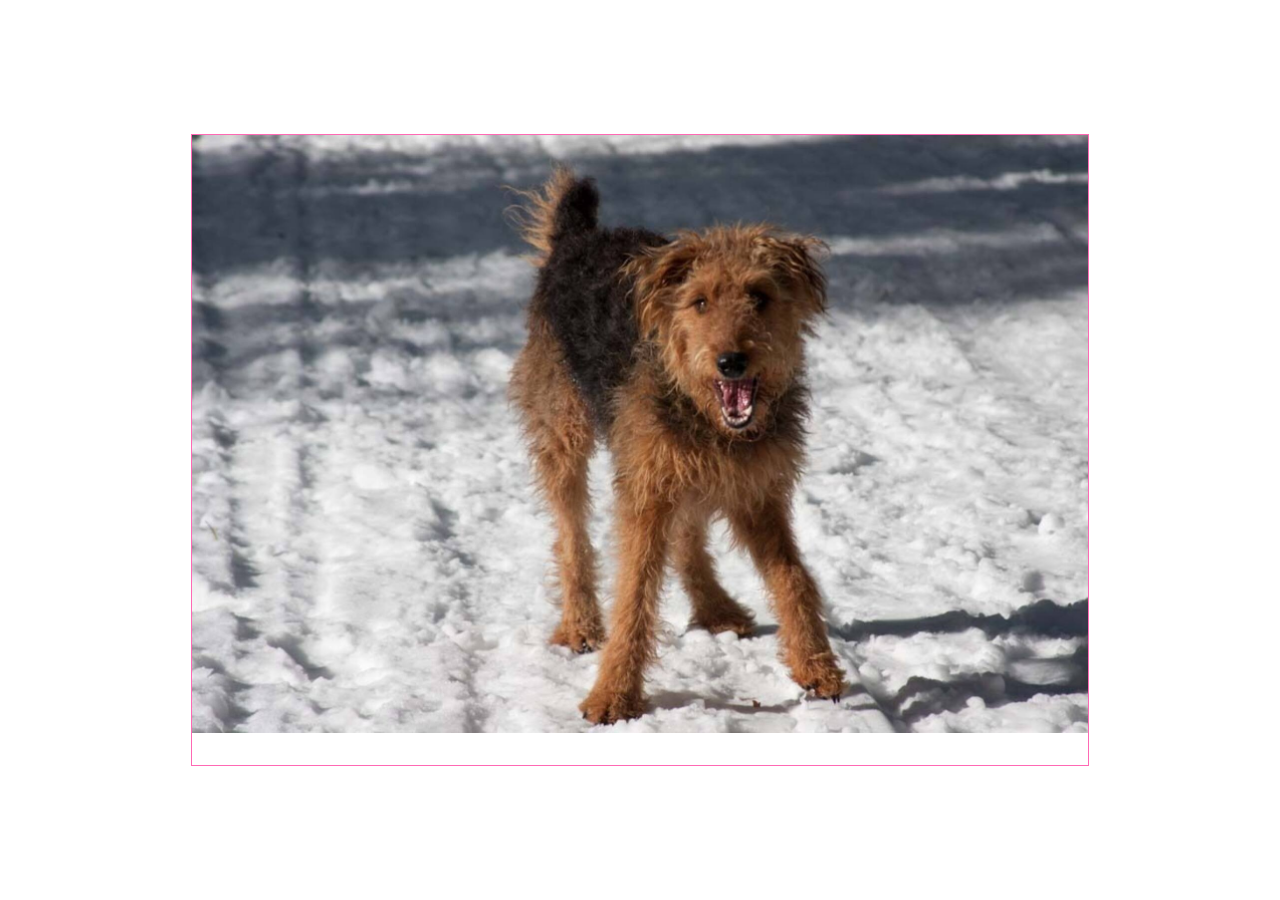
<file: src/Chapter 1/01_01b/index.html>
<!doctype html>
<html lang="en-US">

<head>
  <meta charset="utf-8" />
  <meta name="viewport" content="width=device-width, initial-scale=1.0" />
  <title>Modern image markup</title>
  <link href="style.css" rel="stylesheet" type="text/css" />
</head>

<body>
  <main class="container">
    <article class="content">
      <img src="../../assets/images/snow-dog.jpg" alt="A terrier standing in the snow, ready to play." width="1800" height="1200" loading="lazy" />
    </article>
  </main>
</body>

</html>
</file>
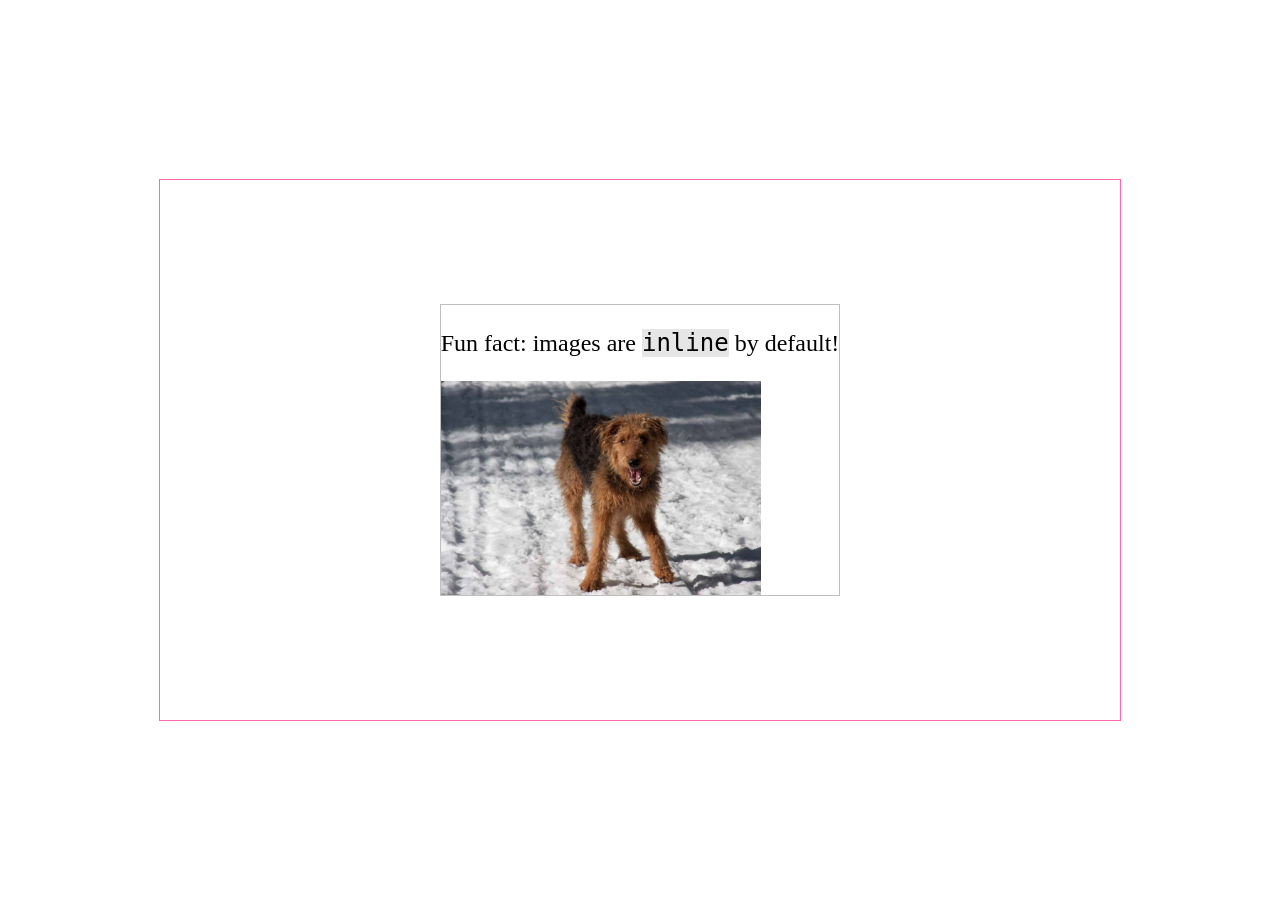
<file: src/Chapter 1/01_02b/index.html>
<!doctype html>
<html lang="en-US">

<head>
  <meta charset="utf-8" />
  <meta name="viewport" content="width=device-width, initial-scale=1.0" />
  <title>Removing the space under an image</title>
  <link href="style.css" rel="stylesheet" type="text/css" />
</head>

<body>
  <main class="container">
    <article class="content">
      
      <div class="image-box">
        <p>Fun fact: images are <code>inline</code> by default!</p>
        <img src="../../assets/images/snow-dog.jpg" alt="A terrier standing in the snow, ready to play" width="1800"
        height="1200" loading="lazy" />
      </div>
    </article>
  </main>
</body>

</html>
</file>
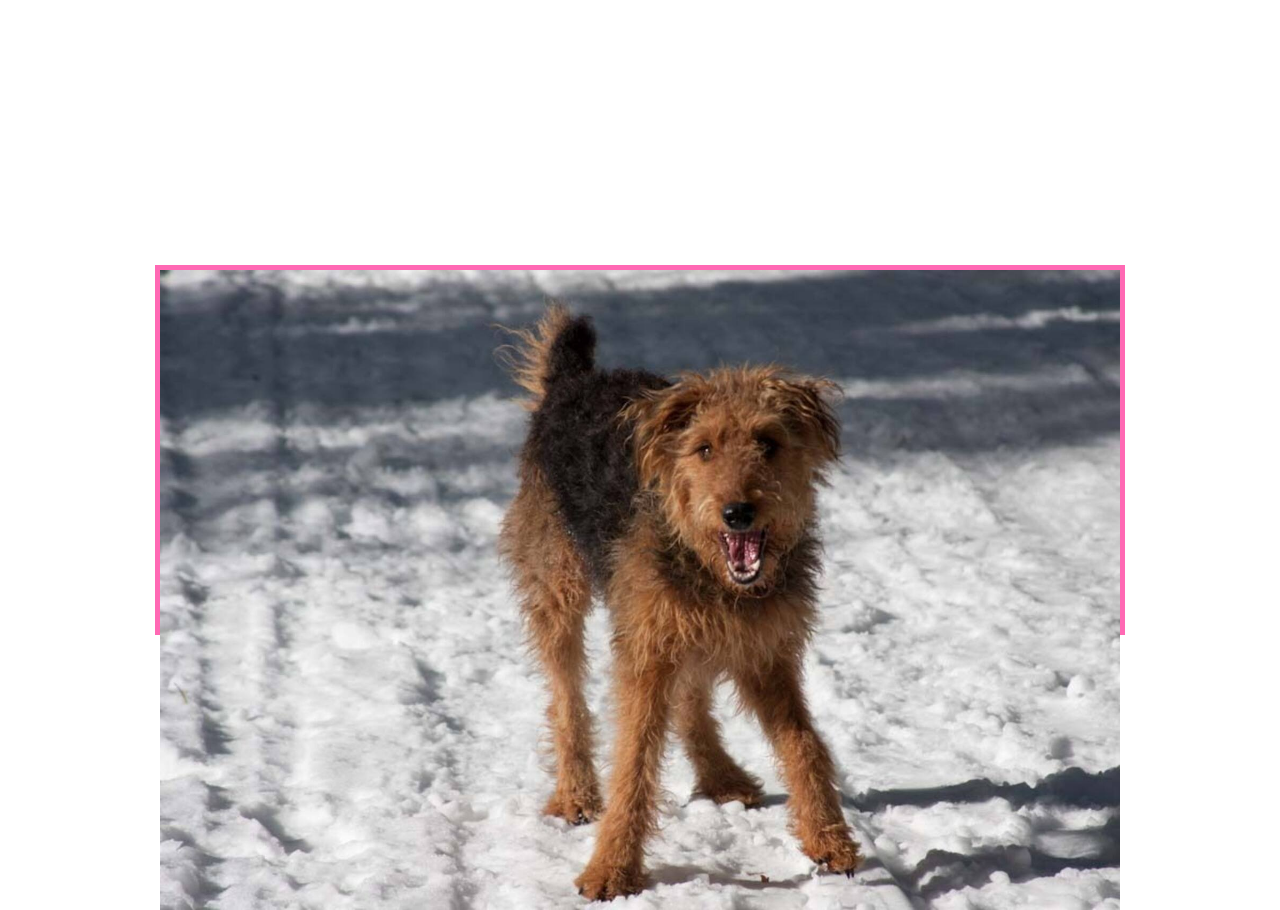
<file: src/Chapter 1/01_03b/index.html>
<!doctype html>
<html lang="en-US">

<head>
  <meta charset="utf-8" />
  <meta name="viewport" content="width=device-width, initial-scale=1.0" />
  <title>Fitting and positioning an image inside any container</title>
  <link href="style.css" rel="stylesheet" type="text/css" />
</head>

<body>
  <main class="container">
    <article class="content">
      <img src="../../assets/images/snow-dog.jpg" alt="A terrier standing in the snow, ready to play" width="1800"
        height="1200" loading="lazy" class="image" />
    </article>
  </main>
</body>

</html>
</file>
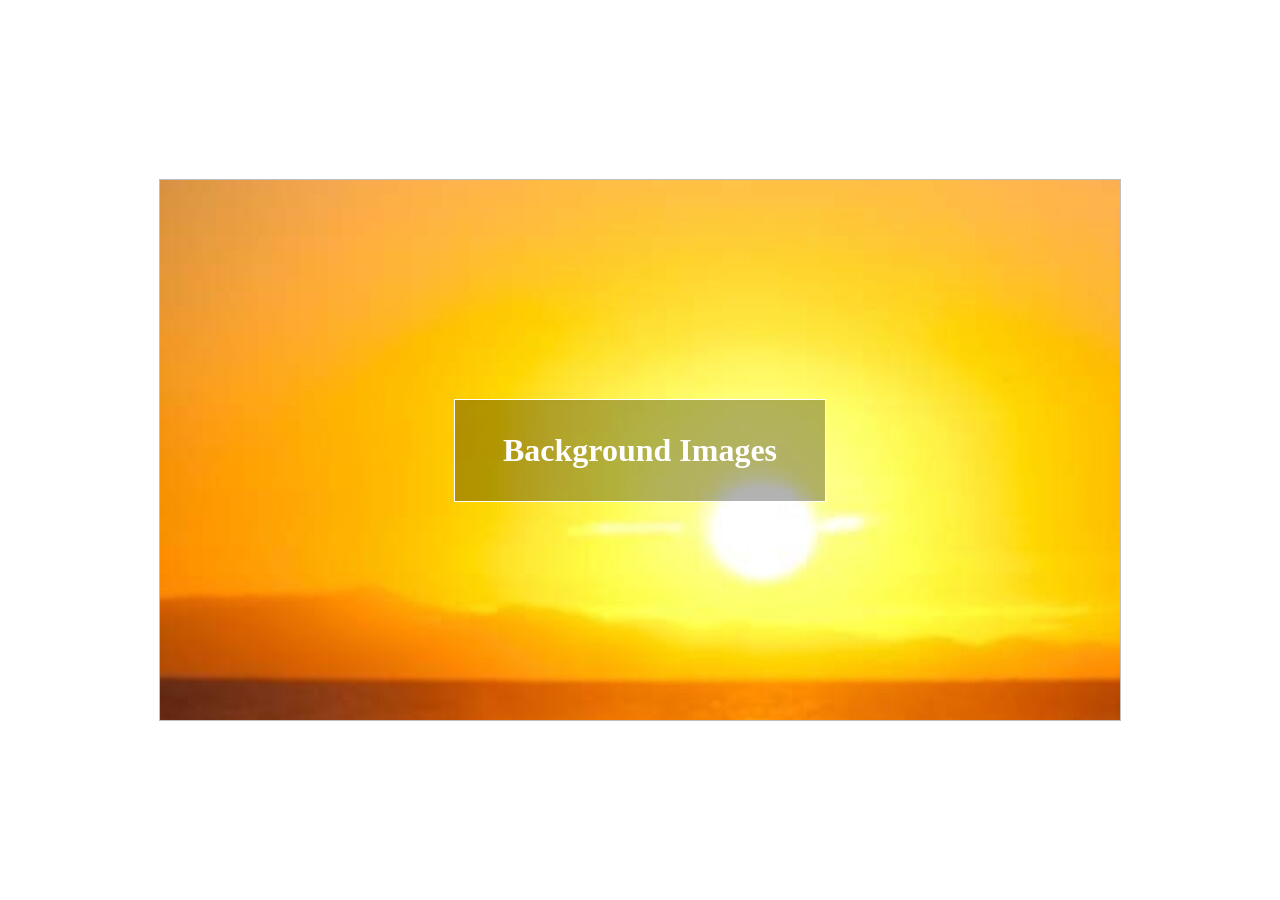
<file: src/Chapter 1/01_04b/index.html>
<!doctype html>
<html lang="en-US">

<head>
  <meta charset="utf-8" />
  <meta name="viewport" content="width=device-width, initial-scale=1.0" />
  <title>Fitting and positioning a background image in a container</title>
  <link href="style.css" rel="stylesheet" type="text/css" />
</head>

<body>
  <main class="container">
    <article class="content">
      <h1>Background Images</h1>
    </article>
  </main>
</body>

</html>
</file>
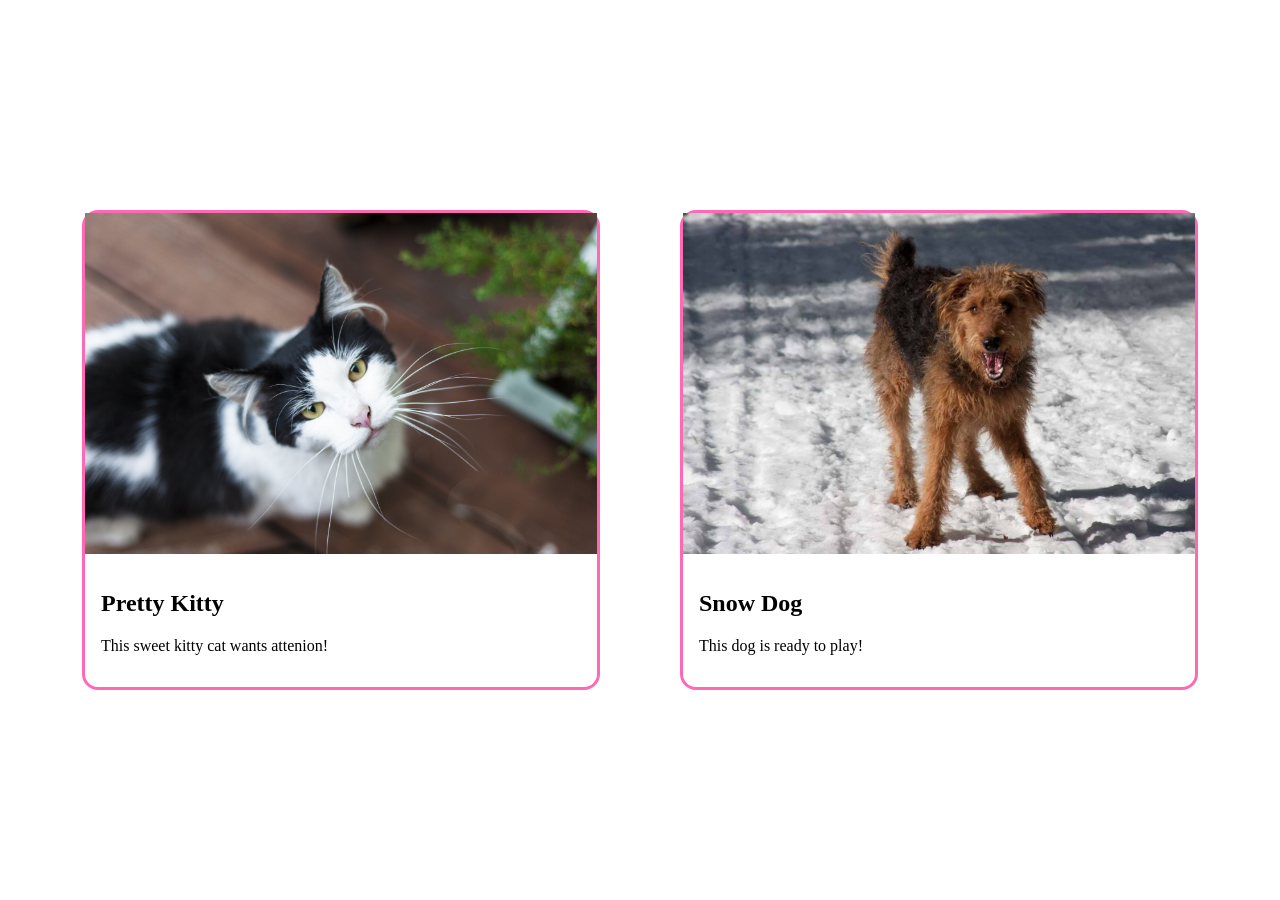
<file: src/Chapter 1/01_05b/index.html>
<!DOCTYPE html>
<html lang="en">
  <head>
    <meta charset="UTF-8" />
    <meta name="viewport" content="width=device-width, initial-scale=1.0" />
    <title>Proportionate images in a container</title>
    <link href="style.css" rel="stylesheet" type="text/css" />
  </head>
  <body>
    <main class="container">
      <figure class="card">
        <div class="ratio-box">
          <img src="../../assets/images/cat-outside.jpg" alt="Black and white long-haired domestic cat outside" class="image" width="833" height="667" loading="lazy"
        />
        </div>
        <figcaption>
          <h2>Pretty Kitty</h2>
          <p>This sweet kitty cat wants attenion!</p>
        </figcaption>
      </figure>
      <figure class="card">
        <div class="ratio-box">
          <img src="../../assets/images/snow-dog.jpg" alt="A terrier standing in the snow, ready to play" width="1800" height="1200" loading="lazy" class="image" />
        </div>
        <figcaption>
          <h2>Snow Dog</h2>
          <p>This dog is ready to play!</p>
        </figcaption>
      </figure>
    </main>
  </body>
</html>
</file>
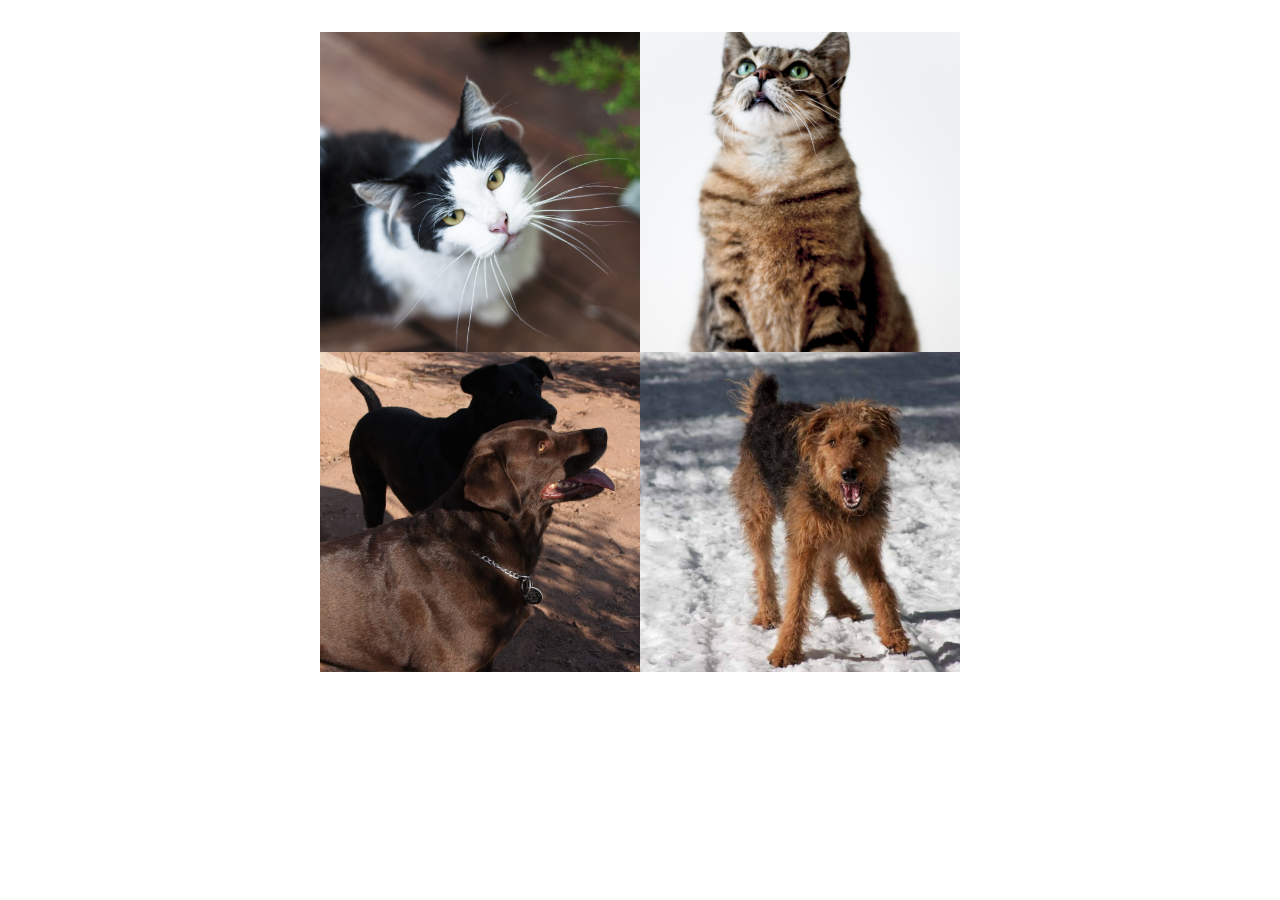
<file: src/Chapter 1/01_06b/index.html>
<!DOCTYPE html>
<html lang="en">
  <head>
    <meta charset="UTF-8" />
    <meta name="viewport" content="width=device-width, initial-scale=1.0" />
    <title>Fitting an image inside a grid cell</title>
    <link href="style.css" rel="stylesheet" type="text/css" />
  </head>
  <body>
    <main class="container">
      <article class="content">
        <img src="../../assets/images/cat-outside.jpg" alt="Black and white long-haired domestic cat outside" class="image" width="833" height="667" loading="lazy" />
        <img src="../../assets/images/cat-with-toy.jpg" alt="A striped cat looking up with a colorful feathered toy at its feet." width="1064" height="1600" loading="lazy" class="image" />
        <img src="../../assets/images/dogs-in-olive-grove.jpg" alt="A chocolate labrador and a black labrador stand ready to play in an olive grover." width="1064" height="1600" loading="lazy" class="image" />
        <img src="../../assets/images/snow-dog.jpg" alt="A terrier standing in the snow, ready to play" width="1800" height="1200" loading="lazy" class="image" />
      </article>
    </main>
  </body>
</html>
</file>
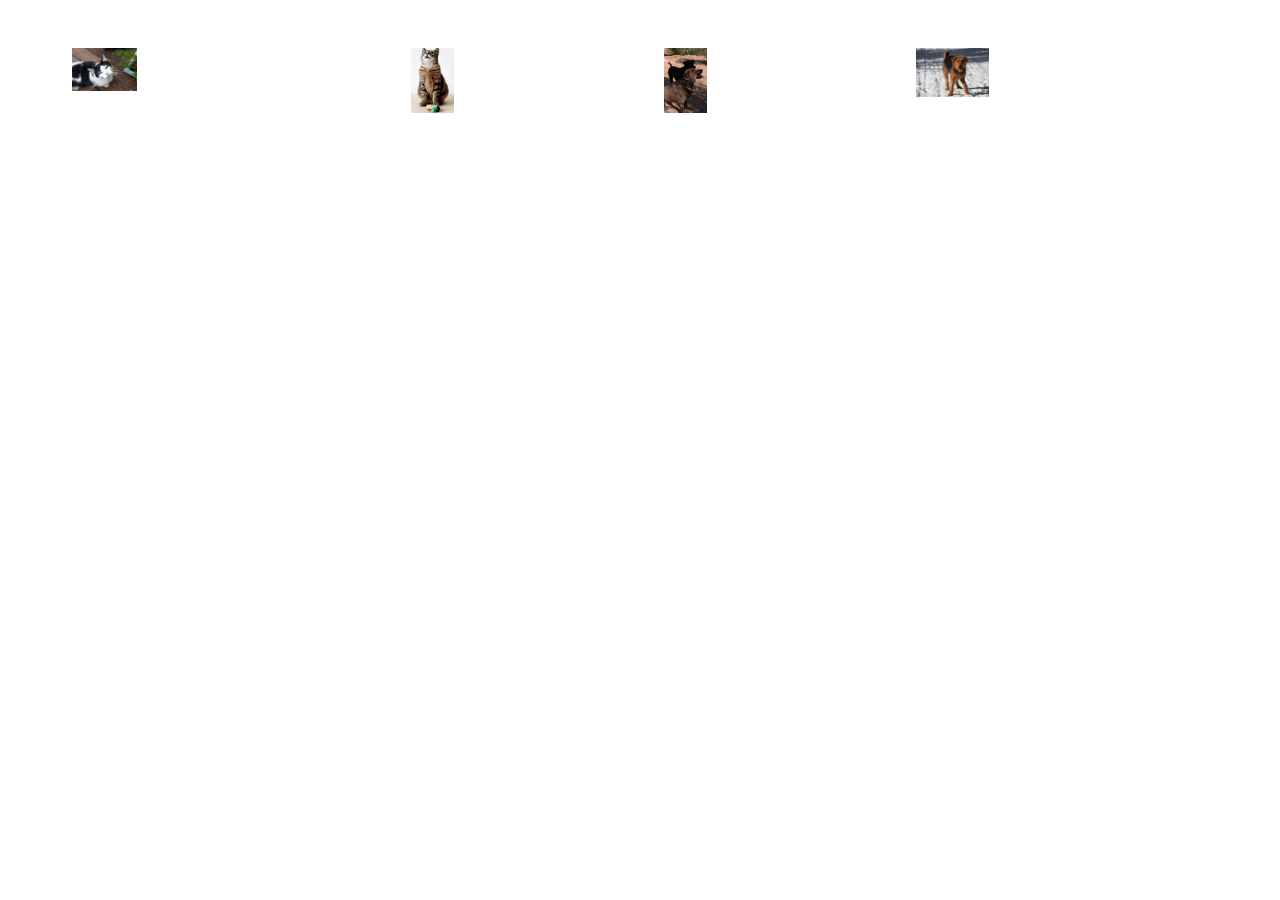
<file: src/Chapter 1/01_07b/index.html>
<!DOCTYPE html>
<html lang="en">

<head>
  <meta charset="UTF-8" />
  <meta name="viewport" content="width=device-width, initial-scale=1.0" />
  <title>Fitting an image inside a flexbox cell</title>
  <link href="style.css" rel="stylesheet" type="text/css" />
</head>

<body>
  <main class="container">
    <article class="content">
      <figure>
        <img src="../../assets/images/cat-outside.jpg" alt="Black and white long-haired domestic cat outside"
          width="833" height="667" loading="lazy" />
      </figure>
      <figure>
        <img src="../../assets/images/cat-with-toy.jpg"
          alt="A striped cat looking up with a colorful feathered toy at its feet." width="1064" height="1600"
          loading="lazy" />
      </figure>
      <figure>
        <img src="../../assets/images/dogs-in-olive-grove.jpg"
          alt="A chocolate labrador and a black labrador stand ready to play in an olive grover." width="1064"
          height="1600" loading="lazy" />
      </figure>
      <figure>
        <img src="../../assets/images/snow-dog.jpg" alt="A terrier standing in the snow, ready to play" width="1800"
          height="1200" loading="lazy" />
      </figure>
    </article>
  </main>
</body>

</html>
</file>
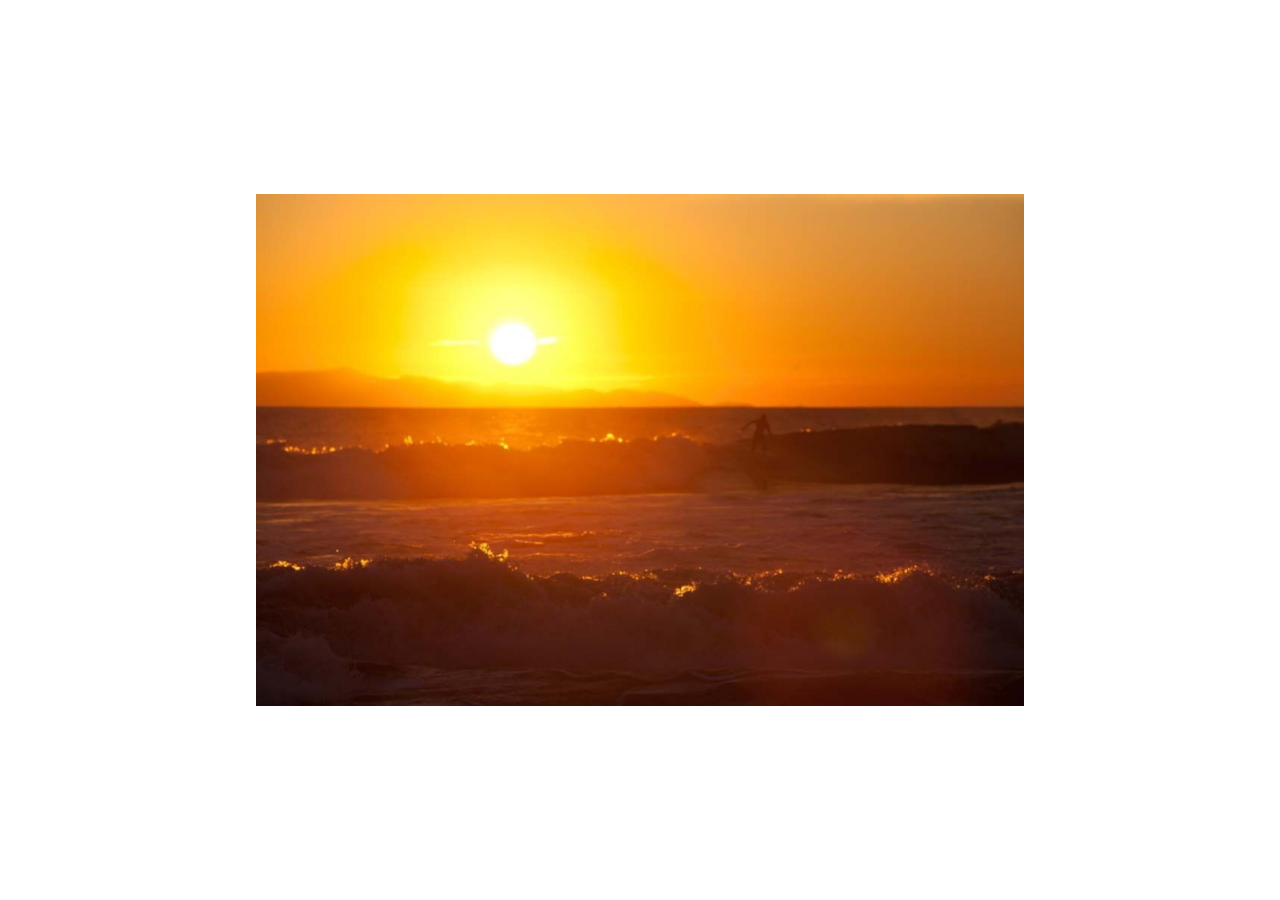
<file: src/Chapter 2/02_01b/index.html>
<!DOCTYPE html>
<html lang="en">

<head>
  <meta charset="UTF-8" />
  <meta name="viewport" content="width=device-width, initial-scale=1.0" />
  <title>Rounded corners with border-radius</title>
  <link href="style.css" rel="stylesheet" type="text/css" />
</head>

<body>
  <main class="container">
    <article class="content">
      <img src="../../assets/images/beach-sunset.jpg" alt="Sunset over the ocean with a silhouette of a surfer on a wave." width="1799"
        height="1200" loading="lazy" />
    </article>
  </main>
</body>

</html>
</file>
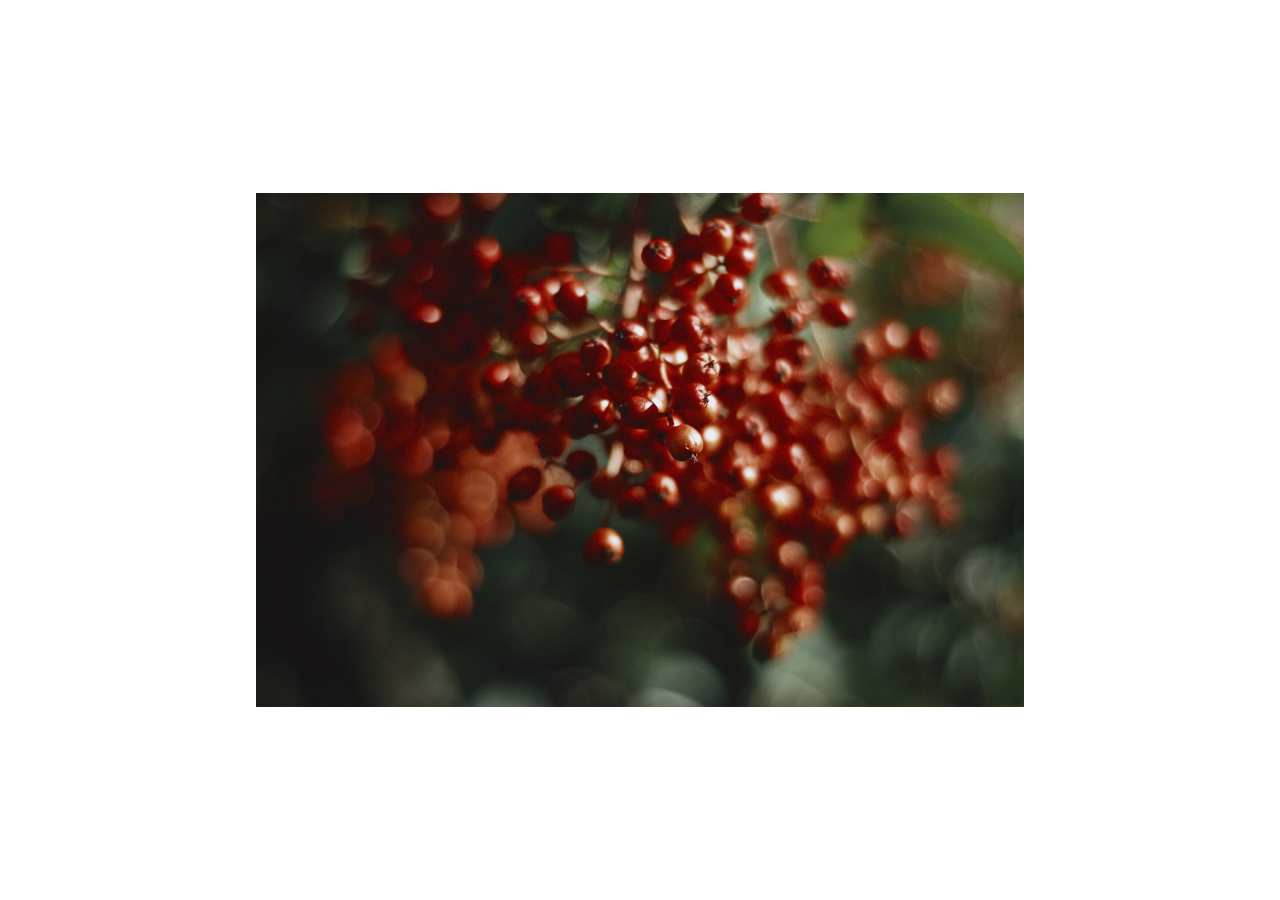
<file: src/Chapter 2/02_03b/index.html>
<!DOCTYPE html>
<html lang="en">
  <head>
    <meta charset="UTF-8" />
    <meta name="viewport" content="width=device-width, initial-scale=1.0" />
    <title>clip-path: circles and elipses</title>
    <link href="style.css" rel="stylesheet" type="text/css" />
  </head>
  <body>
    <main class="container">
      <article class="content">
        <div class="ratio-box">
          <img
            src="../../assets/images/red-berries.jpg"
            alt="A cluster of small red berries with a blurred green background."
            width="1250" height="837" loading="lazy" />
        </div>
      </article>
    </main>
  </body>
</html>
</file>
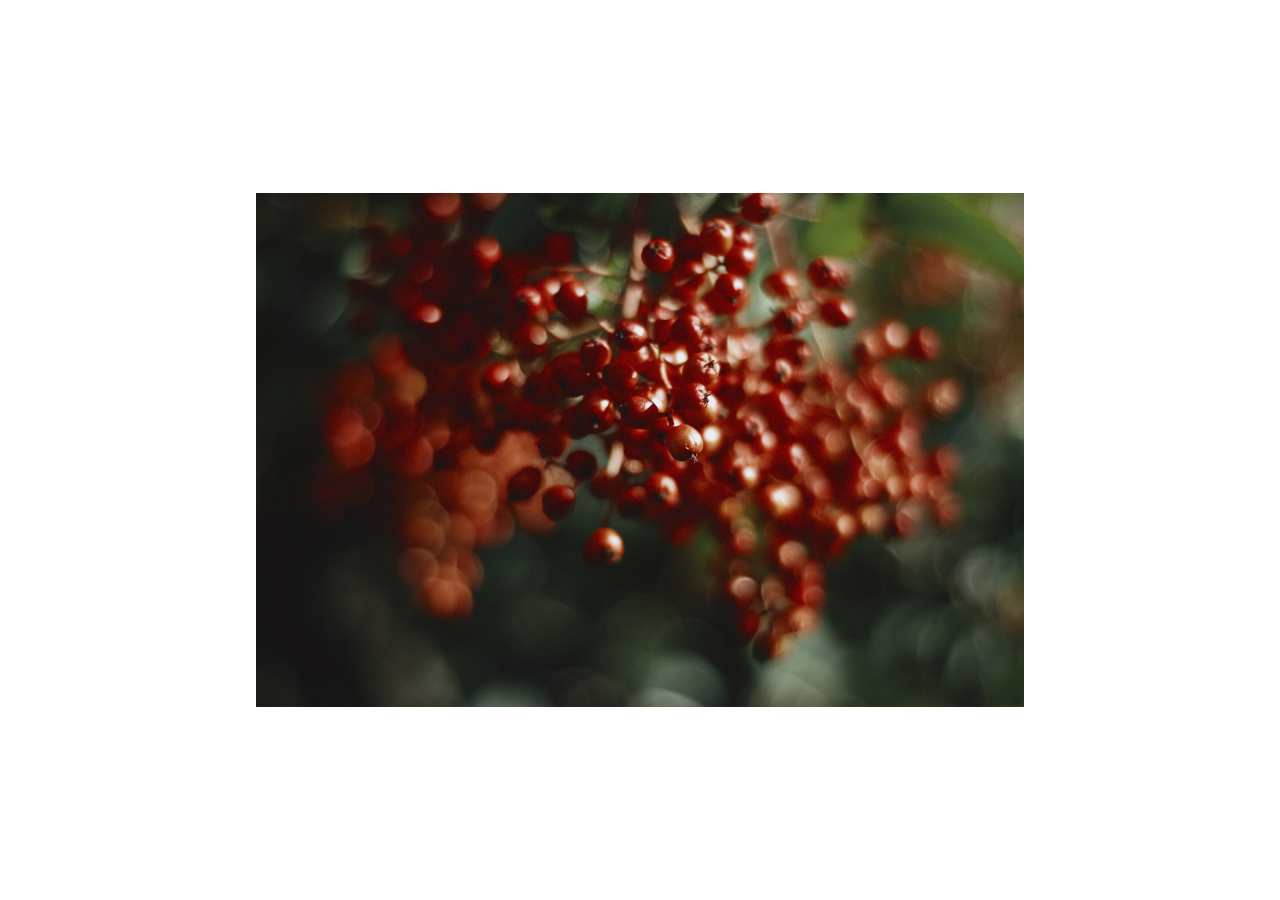
<file: src/Chapter 2/02_04b/index.html>
<!DOCTYPE html>
<html lang="en">

<head>
  <meta charset="UTF-8" />
  <meta name="viewport" content="width=device-width, initial-scale=1.0" />
  <title>clip-path: polygon</title>
  <link href="style.css" rel="stylesheet" type="text/css" />
</head>

<body>
  <main class="container">
    <article class="content">
      <div class="ratio-box">
        <img src="../../assets/images/red-berries.jpg"
          alt="A cluster of small red berries with a blurred green background." width="1250" height="837"
          loading="lazy" />
      </div>
    </article>
  </main>
</body>

</html>
</file>
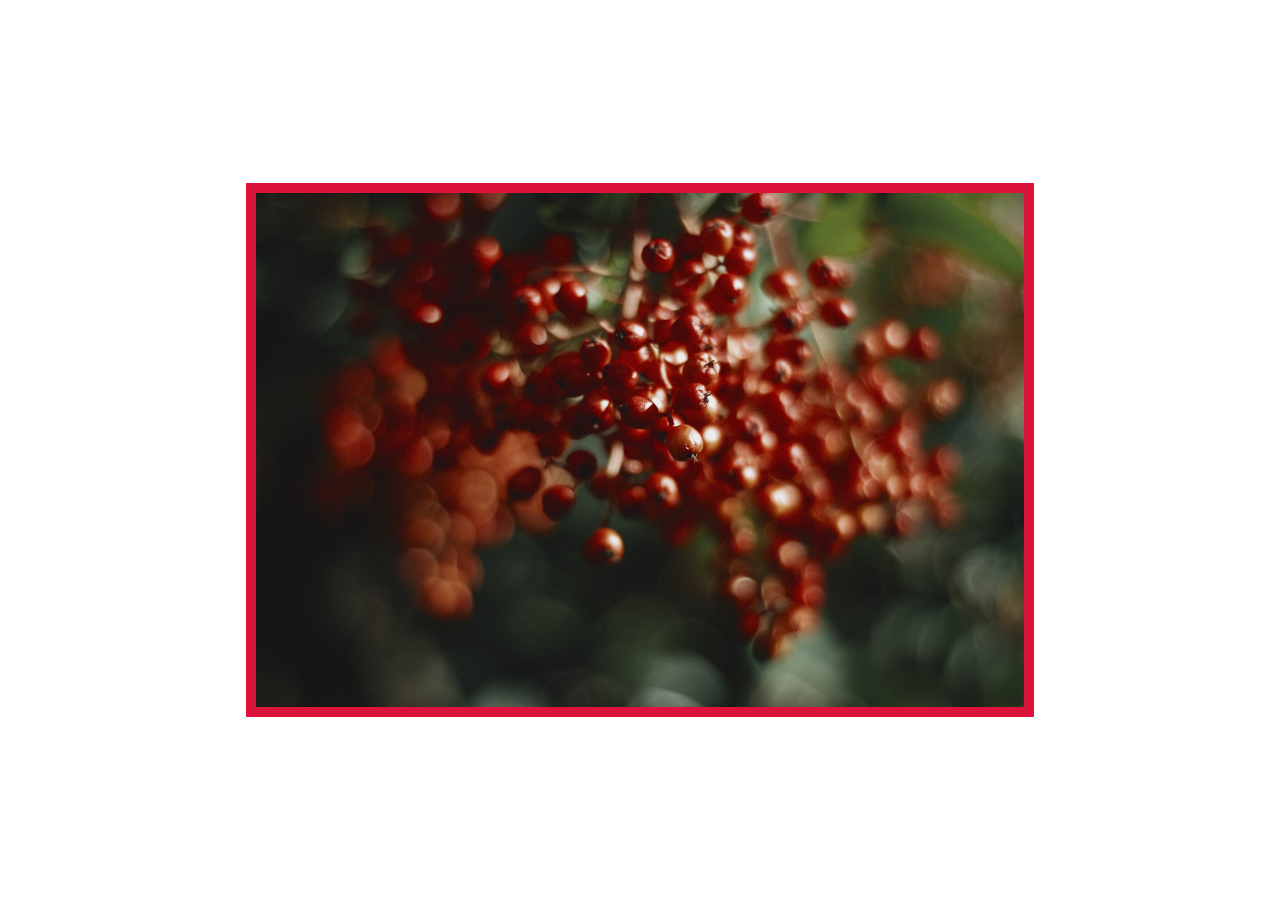
<file: src/Chapter 2/02_05b/index.html>
<!DOCTYPE html>
<html lang="en">

<head>
  <meta charset="UTF-8" />
  <meta name="viewport" content="width=device-width, initial-scale=1.0" />
  <title>clip-path: inset</title>
  <link href="style.css" rel="stylesheet" type="text/css" />
</head>

<body>
  <main class="container">
    <article class="content">
      <div class="ratio-box">
        <img src="../../assets/images/red-berries.jpg"
          alt="A cluster of small red berries with a blurred green background." width="1250" height="837"
          loading="lazy" />
      </div>
    </article>
  </main>
</body>

</html>
</file>
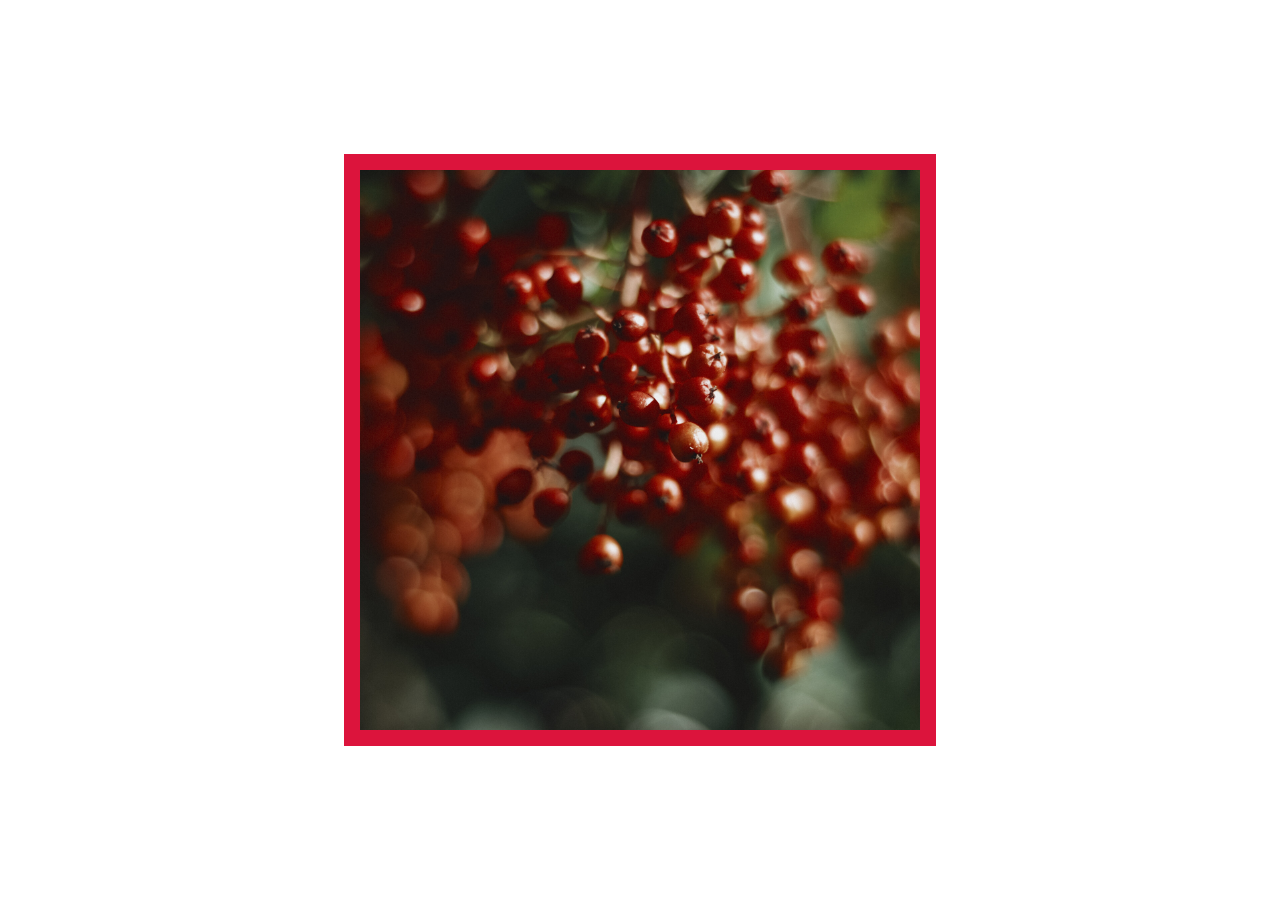
<file: src/Chapter 2/02_06b/index.html>
<!DOCTYPE html>
<html lang="en">

<head>
  <meta charset="UTF-8" />
  <meta name="viewport" content="width=device-width, initial-scale=1.0" />
  <title>clip-path: path</title>
  <link href="style.css" rel="stylesheet" type="text/css" />
</head>

<body>
  <main class="container">
    <article class="content">
      <div class="ratio-box">
        <img src="../../assets/images/red-berries.jpg"
          alt="A cluster of small red berries with a blurred green background." width="1250" height="837"
          loading="lazy" />
      </div>
    </article>
  </main>
</body>

</html>
</file>
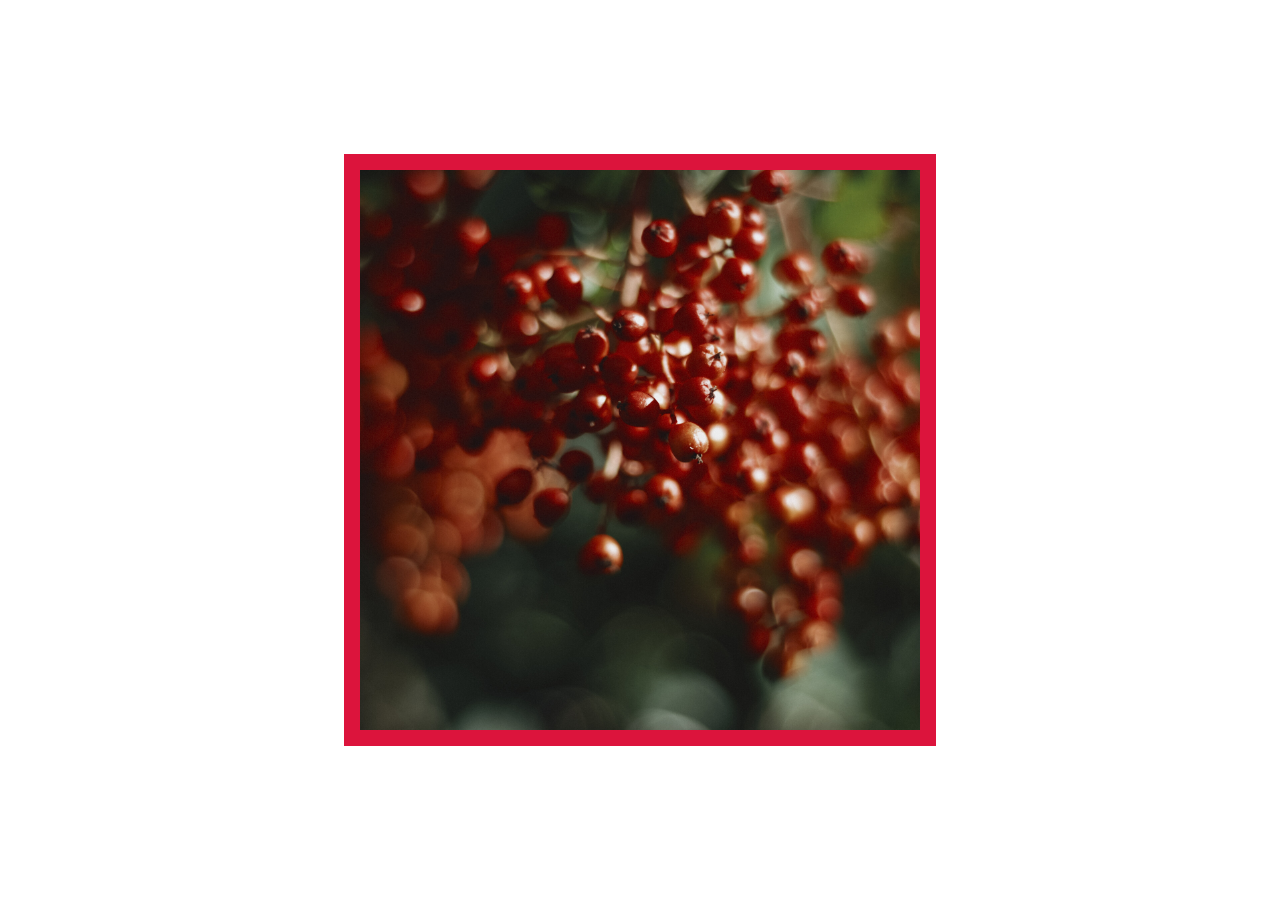
<file: src/Chapter 2/02_07b/index.html>
<!DOCTYPE html>
<html lang="en">

<head>
  <meta charset="UTF-8" />
  <meta name="viewport" content="width=device-width, initial-scale=1.0" />
  <title>clip-path: url</title>
  <link href="style.css" rel="stylesheet" type="text/css" />
</head>

<body>
  <main class="container">
    <article class="content">
      <div class="ratio-box">
        <img src="../../assets/images/red-berries.jpg"
          alt="A cluster of small red berries with a blurred green background." width="1250" height="837"
          loading="lazy" />
      </div>
    </article>
  </main>
</body>

</html>
</file>
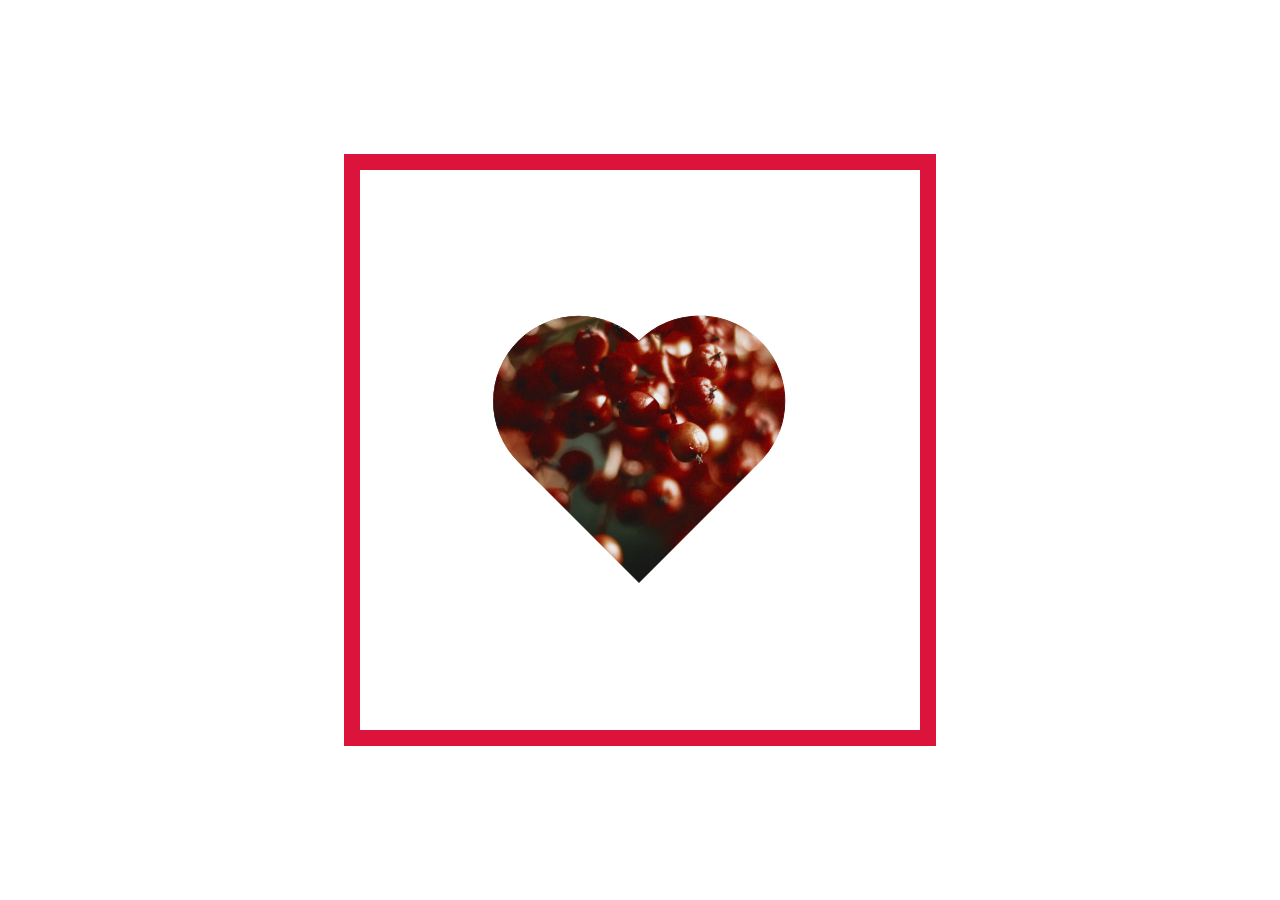
<file: src/Chapter 2/02_08b/index.html>
<!DOCTYPE html>
<html lang="en">

<head>
  <meta charset="UTF-8" />
  <meta name="viewport" content="width=device-width, initial-scale=1.0" />
  <title>mask-image</title>
  <link href="style.css" rel="stylesheet" type="text/css" />
</head>

<body>
  <main class="container">
    <article class="content">
      <div class="ratio-box">
        <img src="../../assets/images/red-berries.jpg"
          alt="A cluster of small red berries with a blurred green background." width="1250" height="837"
          loading="lazy" />
      </div>
    </article>
  </main>
</body>

</html>
</file>
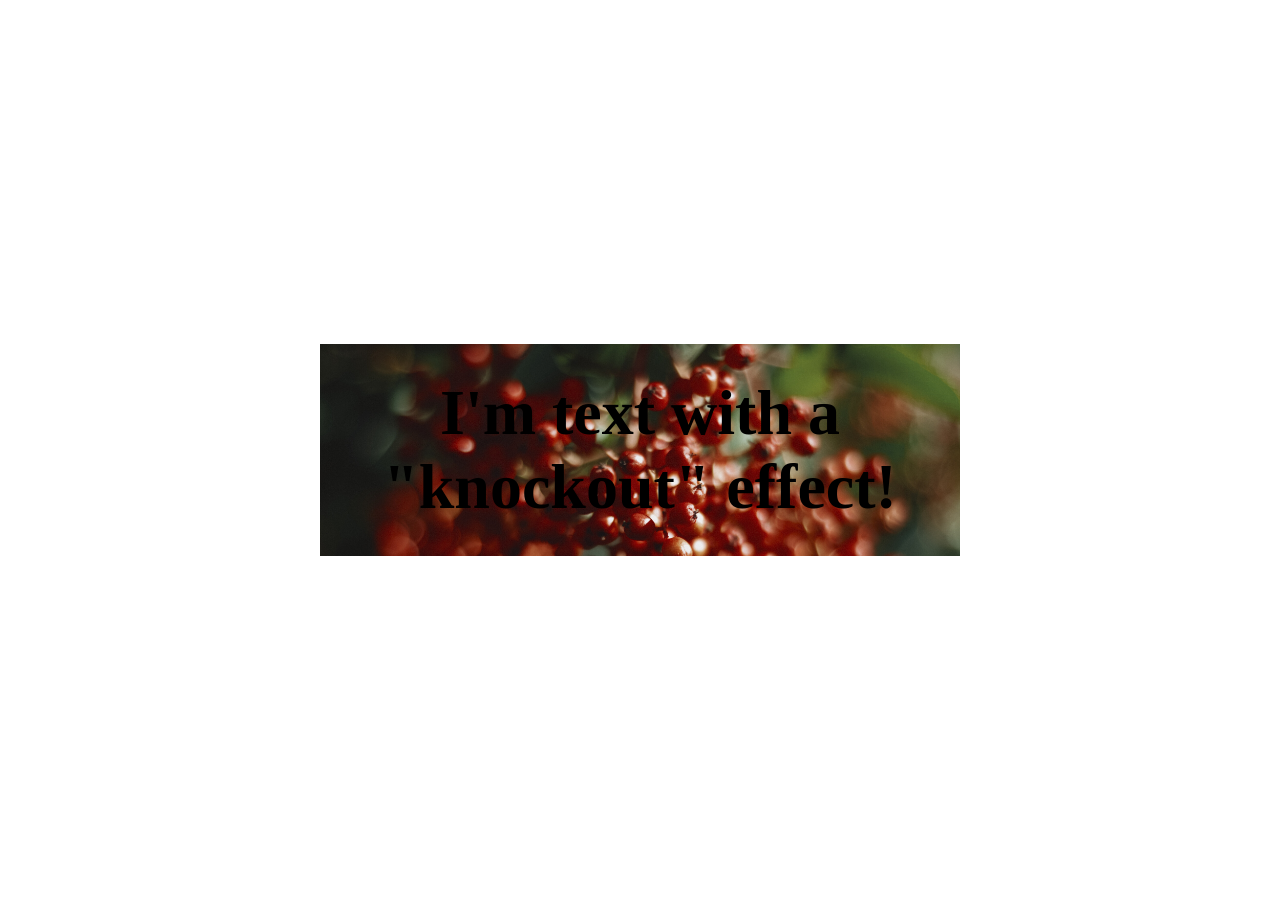
<file: src/Chapter 2/02_09b/index.html>
<!DOCTYPE html>
<html lang="en">

<head>
  <meta charset="UTF-8">
  <meta name="viewport" content="width=device-width, initial-scale=1.0">
  <title>Text knockout</title>
  <link href="style.css" rel="stylesheet" type="text/css" />
</head>

<body>

  <main class="container">
    <article class="content">
      <h1>I'm text with a "knockout" effect!</h1>
    </article>
  </main>
</body>

</html>
</file>
<file: src/Chapter 1/01_01b/style.css>
body {
  margin: 0;
}

img {
  height: auto;
  width: 100%;
}
.container {
  align-items: center;
  display: flex;
  height: 100vh;
  justify-content: center;
}

.content {
  border: 1px solid hotpink;
  height: 70vh;
  width: 70vw;
}
</file>
<file: src/Chapter 1/01_02b/style.css>
body {
  margin: 0;
}

img {
  display: block;
  height: auto;
  width: 20rem;
}

.image-box {
    border: 1px solid hsl(0, 0%, 75%);
}

.container {
  align-items: center;
  display: flex;
  height: 100vh;
  justify-content: center;
}

.content {
  align-items: center;
  border: 1px solid hotpink;
  display: flex;
  height: 60vh;
  justify-content: center;
  width: 75vw;
}

p {
  font-size: 1.5rem;
}

code {
  background: hsl(0, 0%, 90%);
  font-family: monospace;
}
</file>
<file: src/Chapter 1/01_03b/style.css>
body {
  margin: 0;
}

img {
  display: block;
  height: auto;
  width: 100%;
}

.container {
  align-items: center;
  display: flex;
  height: 100vh;
  justify-content: center;
}

.content {
  border: 5px solid hotpink;
  height: 40vh;
  width: 75vw;
}

.image {

}
</file>
<file: src/Chapter 1/01_04b/style.css>
body {
  margin: 0;
}

img {
  display: block;
  height: auto;
  width: 100%;
}

.container {
  align-items: center;
  display: flex;
  height: 100vh;
  justify-content: center;
}

.content {
  align-items: center;
  background-image: url("../../assets/images/beach-sunset.jpg");
  border: 1px solid hsl(0, 0%, 75%);
  display: flex;
  height: 60vh;
  justify-content: center;
  width: 75vw;
}

.content h1 {
  padding: 2rem 3rem;
  background: hsla(0, 0%, 0%, 0.3);
  border: 1px solid white;
  font-size: 2rem;
  color: white;
}
</file>
<file: src/Chapter 1/01_05b/style.css>
body {
  margin: 0;
}

img {
  display: block;
  height: auto;
  width: 100%;
}

.container {
  align-items: center;
  display: flex;
  height: 100vh;
  justify-content: center;
}

.card {
  border: 3px solid hotpink;
  border-radius: 1rem;
  width: 40vw;
}

.image {
  height: inherit;
  object-fit: cover;
  width: inherit;
}

figcaption {
  padding: 1rem;
}

.ratio-box {
  width: 100%;
}
</file>
<file: src/Chapter 1/01_06b/style.css>
body {
  margin: 0;
}

img {
  display: block;
  height: auto;
  width: 100%;
}

.container {
  display: flex;
  justify-content: center;
  margin: 2rem;
}

.content {
  display: grid;
  grid-template-columns: repeat(2, 20rem);
  grid-template-rows: repeat(2, 20rem);

  img {
    height: 100%;
    object-fit: cover;

    &:nth-of-type(2) {
      object-position: top;
    }
  }
}
</file>
<file: src/Chapter 1/01_07b/style.css>
body {
  margin: 0;
}

img {
  display: block;
  height: auto;
  width: 100%;
}

.container {
  display: flex;
  justify-content: center;
  margin: 2rem;
}

.content {
  display: flex;
}

.content img {
  content-fit: cover;
  width: 25%;
}

figure {}
</file>
<file: src/Chapter 2/02_01b/style.css>
body {
  margin: 0;
}

img {
  display: block;
  height: auto;
  width: 100%;
}

.container {
  align-items: center;
  display: flex;
  height: 100vh;
  justify-content: center;
}

.content {
  width: 60vw;
}
</file>
<file: src/Chapter 2/02_03b/style.css>
body {
  margin: 0;
}

img {
  display: block;
  height: auto;
  width: 100%;
}

.container {
  align-items: center;
  display: flex;
  height: 100vh;
  justify-content: center;
}

.ratio-box {
  width: 60vw;
}

.content img {
}
</file>
<file: src/Chapter 2/02_04b/style.css>
body {
  margin: 0;
}

img {
  display: block;
  height: auto;
  width: 100%;
}

.container {
  align-items: center;
  display: flex;
  height: 100vh;
  justify-content: center;
}

.ratio-box {
  width: 60vw;
}

.content img {}
</file>
<file: src/Chapter 2/02_05b/style.css>
body {
  margin: 0;
}

img {
  display: block;
  height: auto;
  width: 100%;
}

.container {
  align-items: center;
  display: flex;
  height: 100vh;
  justify-content: center;
}

.ratio-box {
  border: 10px solid crimson;
  width: 60vw;
}

.content img {}
</file>
<file: src/Chapter 2/02_06b/style.css>
body {
  margin: 0;
}

img {
  display: block;
  height: auto;
  width: 100%;
}

.container {
  align-items: center;
  display: flex;
  height: 100vh;
  justify-content: center;
}

.content {
  border: 1rem solid crimson;
  max-width: 35rem;
  overflow: hidden;
  width: 60vw;
}

.ratio-box {
  height: 0;
  padding-top: 100%;
  position: relative;
  width: 100%;
}

.content img {
  height: 100%;
  object-fit: cover;
  position: absolute;
  width: 100%;
  top: 0;
}

.content img {}
</file>
<file: src/Chapter 2/02_07b/style.css>
body {
  margin: 0;
}

img {
  display: block;
  height: auto;
  width: 100%;
}

.container {
  align-items: center;
  display: flex;
  height: 100vh;
  justify-content: center;
}

.content {
  border: 1rem solid crimson;
  max-width: 35rem;
  overflow: hidden;
  width: 60vw;
}

.ratio-box {
  height: 0;
  padding-top: 100%;
  position: relative;
  width: 100%;
}

.content img {
  height: 100%;
  object-fit: cover;
  position: absolute;
  top: 0;
  width: 100%;
}

.content img {
  clip-path: url(heart.svg);
}
</file>
<file: src/Chapter 2/02_08b/style.css>
body {
  margin: 0;
}

img {
  display: block;
  height: auto;
  width: 100%;
}

.container {
  align-items: center;
  display: flex;
  height: 100vh;
  justify-content: center;
}

.content {
  border: 1rem solid crimson;
  max-width: 35rem;
  overflow: hidden;
  width: 60vw;
}

.ratio-box {
  height: 0;
  padding-top: 100%;
  position: relative;
  width: 100%;
}

.content img {
  height: 100%;
  object-fit: cover;
  position: absolute;
  top: 0;
  width: 100%;
}

.content img {
  mask-image: url(heart.svg);
}
</file>
<file: src/Chapter 2/02_09b/style.css>
body {
  margin: 0;
}

img {
  display: block;
  height: auto;
  width: 100%;
}

.container {
  align-items: center;
  display: flex;
  height: 100vh;
  justify-content: center;
}

.content {
  align-items: center;
  display: flex;
  height: 20rem;
  justify-content: center;
  max-width: 40rem;
  width: 60vw;
}

.content h1 {
  background: url("../../assets/images/red-berries.jpg");
  background-size: cover;
  font-size: 4rem;
  padding: 2rem;
  text-align: center;
}
</file>
